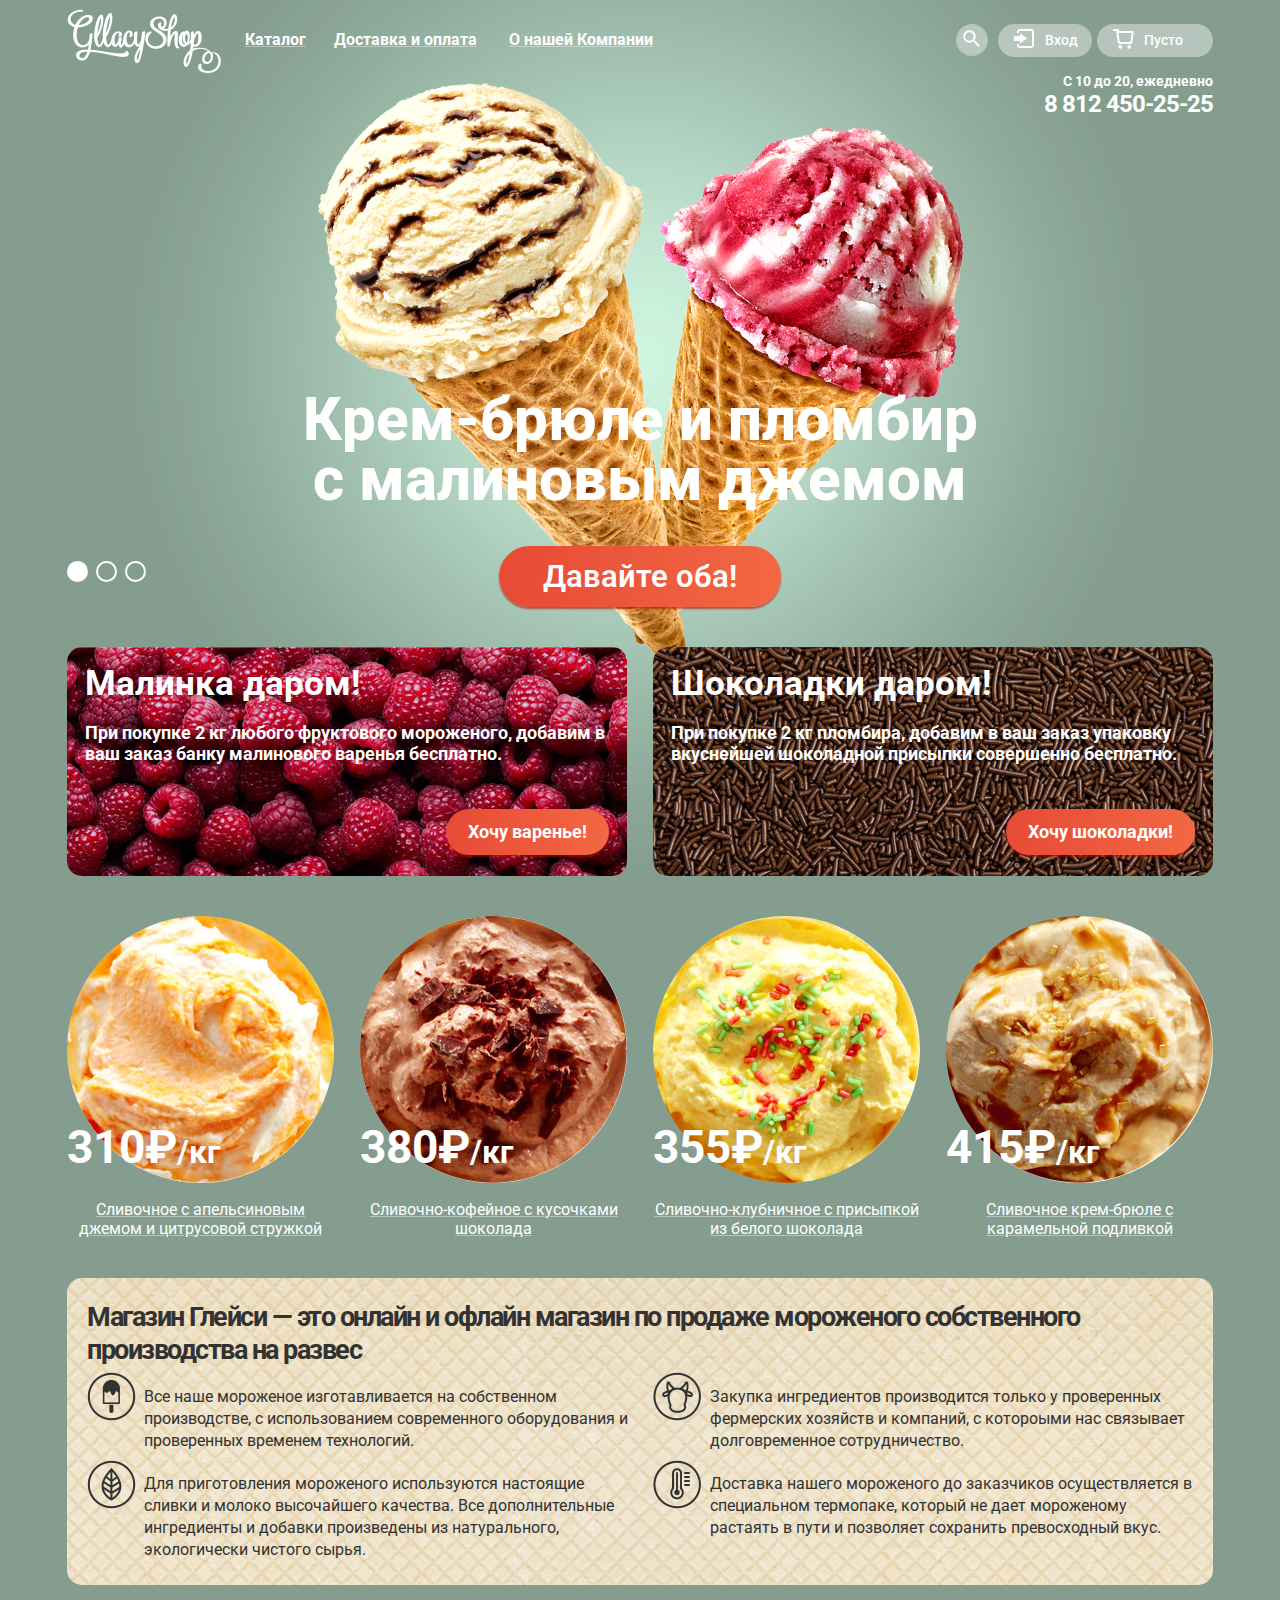
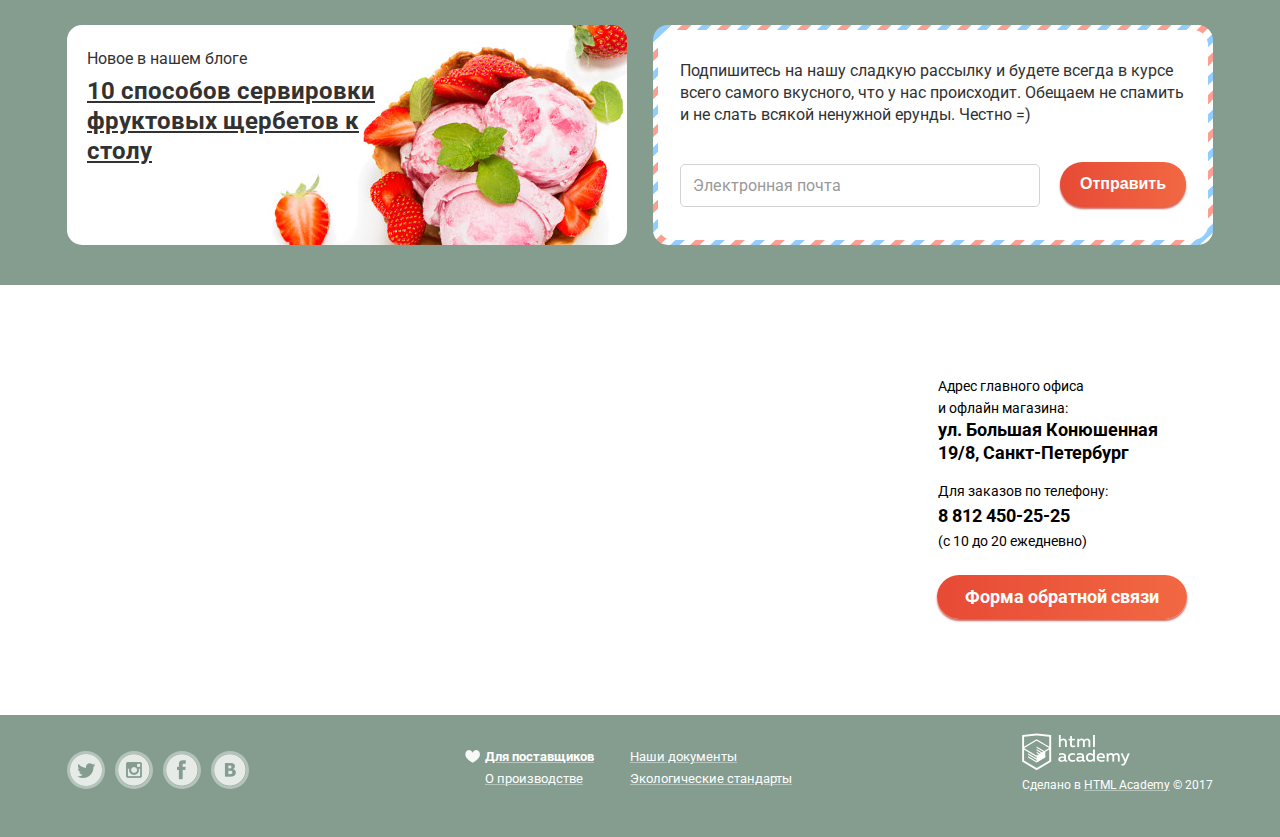
<file: index.html>
<!DOCTYPE html>
<html lang="ru">

<head>
    <meta charset="utf-8">
    <title>ШЕВЕЛИСЬ ПЛОТВА</title>
    <link rel="stylesheet" href="css/normalize.css">
    <link rel="stylesheet" href="css/style.css">
    <link href="https://fonts.googleapis.com/css?family=Roboto:400,500,700,900&amp;subset=cyrillic" rel="stylesheet">
</head>

<body>
    <input type="radio" id="btn_1" name="toggle" checked>
    <input type="radio" id="btn_2" name="toggle">
    <input type="radio" id="btn_3" name="toggle">
    <div class="site_wrapper">
        <div class="container">
            <header class="index">
                <div class="main_header">
                    <div class="container header_layout">
                        <div class="menu_layout">
                            <div class="logotype">
                                <img src="img/logo.png" width="154" height="64" alt="ГлейсиШоп">
                            </div>
                            <nav class="main_menu">
                                <ul>
                                    <li>
                                        <a href="#">Каталог</a>
                                        <ul class="drop_menu">
                                            <li><a>Новинки</a></li>
                                            <li><a href="catalog.html">Я</a></li>
                                            <li><a href="#">Твой</a></li>
                                            <li><a href="#">Повелитель</a></li>
                                            <li><a href="#">Мелорин</a></li>
                                        </ul>
                                        <li><a href="#">Доставка и оплата</a></li>
                                        <li><a href="#">О нашей Компании</a></li>
                                </ul>
                            </nav>
                        </div>
                        <div>
                            <div class="bar_menu">
                                <div class="bar_menu_btn search_active">
                                    <a href="#" class="search"></a>
                                    <div class="search_in">
                                        <div class="ph_hide">
                                            <input id="search" type="text" name="search" placeholder="Что ищем?">
                                            <label for="search">Что ищем?</label>
                                        </div>
                                    </div>
                                </div>
                                <div class="bar_menu_btn enter_active">
                                    <a href="#" class="enter">Вход</a>
                                    <div class="enter_in">
                                        <div class="ph_hide">
                                            <input id="mail" type="email" name="mail" placeholder="Электронная почта">
                                            <label for="mail">Электронная почта</label>
                                        </div>
                                        <div class="ph_hide">
                                            <input id="pass" type="password" name="pass" placeholder="Пароль">
                                            <label for="pass">Пароль</label>
                                        </div>
                                        <div class="login_in">
                                            <button type="submit" class="btn">Войти</button>
                                            <div class="reg">
                                                <a href="#">Забыли пароль?</a>
                                                <a href="#">Новая регистрация</a>
                                            </div>
                                        </div>
                                    </div>
                                </div>
                                <div class="bar_menu_btn cart_active">
                                    <a href="#" class="cart">Пусто</a>
                                    <div class="cart_in">
                                        <div class="nothing">
                                            Нет товаров в корзине
                                        </div>
                                    </div>
                                </div>
                            </div>
                             <div class="working_hours">
                            <p>С 10 до 20, ежедневно</p>
                            <p>8 812 450-25-25</p>
                        </div>
                        </div>
                    </div>
                </div>
            </header>
            <div class="slider">
                <div class="slide" id="slide1">
                    <div class="slide_title">Крем-брюле и пломбир с малиновым джемом</div>
                    <a class="btn" href="#">Давайте оба!</a>
                </div>
                <div class="slide" id="slide2">
                    <div class="slide_title">Шоколадный пломбир и лимонный сорбет</div>
                    <a class="btn" href="#">Давайте оба!</a>
                </div>
                <div class="slide" id="slide3">
                    <div class="slide_title">Пломбир с помадкой и клубничный щербет</div>
                    <a class="btn" href="#">Давайте оба!</a>
                </div>
                <div class="slider_controls">
                    <label for="btn_1"></label>
                    <label for="btn_2"></label>
                    <label for="btn_3"></label>
                </div>
            </div>
            <div class="main">
                <div class="container">
                    <div class="stock">
                        <div class="banner">
                            <h2>Малинка даром!</h2>
                            <p>При покупке 2 кг любого фруктового мороженого, добавим в ваш заказ банку малинового варенья бесплатно.</p>
                            <a href="#" class="btn">Хочу варенье!</a>
                        </div>
                        <div class="banner">
                            <h2>Шоколадки даром!</h2>
                            <p>При покупке 2 кг пломбира, добавим в ваш заказ упаковку вкуснейшей шоколадной присыпки совершенно бесплатно.</p>
                            <a href="#" class="btn">Хочу шоколадки!</a>
                        </div>
                    </div>
                    <div class="catalog_items hits">
                        <div class="catalog_item">
                            <div class="item_block">
                                <img src="img/1.jpg" width="267" height="267" alt="мороженое">
                                <p>310&#8381;<span>/кг</span></p>
                            </div>
                            <a href="#">Сливочное с апельсиновым джемом и цитрусовой стружкой</a>
                            <div class="drop_button">
                                <a href="" class="btn">Быстрый просмотр</a>
                            </div>
                        </div>
                        <div class="catalog_item">
                            <div class="item_block">
                                <img src="img/2.jpg" width="267" height="267" alt="мороженое">
                                <p>380&#8381;<span>/кг</span></p>
                            </div>
                            <a href="#">Сливочно-кофейное с кусочками шоколада</a>
                            <div class="drop_button">
                                <a href="" class="btn">Быстрый просмотр</a>
                            </div>
                        </div>
                        <div class="catalog_item">
                            <div class="item_block">
                                <img src="img/3.jpg" width="267" height="267" alt="мороженое">
                                <p>355&#8381;<span>/кг</span></p>
                            </div>
                            <a href="#">Сливочно-клубничное с присыпкой из белого шоколада</a>
                            <div class="drop_button">
                                <a href="" class="btn">Быстрый просмотр</a>
                            </div>
                        </div>
                        <div class="catalog_item">
                            <div class="item_block">
                                <img src="img/4.jpg" width="267" height="267" alt="мороженое">
                                <p>415&#8381;<span>/кг</span></p>
                            </div>
                            <a href="#">Сливочное крем-брюле с карамельной подливкой</a>
                            <div class="drop_button">
                                <a href="" class="btn">Быстрый просмотр</a>
                            </div>
                        </div>
                    </div>
                    <div class="about">
                        <h2>Магазин Глейси — это онлайн и офлайн магазин по продаже мороженого собственного производства на развес</h2>
                        <div class="about_content">
                            <div class="about_us">
                                <p>Все наше мороженое изготавливается на собственном производстве, с использованием современного оборудования и проверенных временем технологий.</p>
                                <p>Для приготовления мороженого используются настоящие сливки и молоко высочайшего качества. Все дополнительные ингредиенты и добавки произведены из натурального, экологически чистого сырья.</p>
                            </div>
                            <div class="about_us">
                                <p>Закупка ингредиентов производится только у проверенных фермерских хозяйств и компаний, с котороыми нас связывает долговременное сотрудничество.</p>
                                <p>Доставка нашего мороженого до заказчиков осуществляется в специальном термопаке, который не дает мороженому растаять в пути и позволяет сохранить превосходный вкус.</p>
                            </div>
                        </div>
                    </div>
                    <div class="rect">
                        <div class="blog_new">
                            <div class="blog_in">
                                <p>Новое в нашем блоге</p>
                                <a href="#">10 способов сервировки фруктовых щербетов к столу</a>
                            </div>
                        </div>
                        <div class="rss">
                            <div class="rss_in">
                                <p>Подпишитесь на нашу сладкую рассылку и будете всегда в курсе всего самого вкусного, что у нас происходит. Обещаем не спамить и не слать всякой ненужной ерунды. Честно =)</p>
                                <form method="POST" action="#">
                                    <div class="ph_hide">
                                        <input id="email" type="email" placeholder="Электронная почта">
                                        <label for="email">Электронная почта</label>
                                    </div>
                                    <button type="submit" class="btn">Отправить</button>
                                </form>
                            </div>
                        </div>
                    </div>
                </div>
            </div>
        </div>
        <div class="map">
            <iframe src="https://www.google.com/maps/embed?pb=!1m14!1m12!1m3!1d185274.97473055022!2d43.5599176!3d43.483109!2m3!1f0!2f0!3f0!3m2!1i1024!2i768!4f13.1!5e0!3m2!1sru!2sru!4v1500533959954" allowfullscreen></iframe>
            <div class="container map_contacts">
                <div class="contacts">
                    <p>Адрес главного офиса
                        <br> и офлайн магазина:
                        <br> <b>ул. Большая Конюшенная <br> 19/8, Санкт-Петербург</b>
                    </p>
                    <p>
                        Для заказов по телефону:
                        <br> <b>8 812 450-25-25</b>
                        <br> (с 10 до 20 ежедневно)</p>
                    <a href="#reply_form" class="reply_form btn">Форма обратной связи</a>
                </div>
            </div>
        </div>
        <footer class="main_footer indx">
            <div class="container footer_layout">
                <div class="footer_social">
                    <ul>
                        <li><a href="#" class="social_btn social_btn_twit">Twitter</a></li>
                        <li><a href="#" class="social_btn social_btn_inst">Instagram</a></li>
                        <li><a href="#" class="social_btn social_btn_fb">Facebook</a></li>
                        <li><a href="#" class="social_btn social_btn_vk">Vkonakte</a></li>
                    </ul>
                </div>
                <div class="footer_links">
                    <div class="footer_info">
                        <a href="#">Для поставщиков</a>
                        <a href="#">О производстве</a>
                    </div>
                    <div class="footer_certificates">
                        <a href="#">Наши документы</a>
                        <a href="#">Экологические стандарты</a>
                    </div>
                </div>
                <div class="footer_copyright">
                    <a href="https://htmlacademy.ru">
                <img src="img/academy_logo.png" width="108" height="38" alt="HtmlAcademy"></a>
                    <p>Сделано в <a href="https://htmlacademy.ru">HTML Academy</a> © 2017</p>
                </div>
            </div>
        </footer>
    </div>

    <form class="reply r_form" id="reply_form" method="POST" action="#">
        <p>Мы обязательно вам ответим!</p>
        <a href="#close" class="close"></a>
        <div class="ph_hide">
            <input id="reply_name" type="text" name="reply_name" placeholder="Как вас зовут?">
            <label for="reply_name">Как вас зовут?</label>
        </div>
        <div class="ph_hide">
            <input id="reply_email" type="email" name="email" placeholder="Ваша почта для ответа?">
            <label for="reply_email">Ваша почта для ответа?</label>
        </div>
        <div class="ph_hide">
            <textarea id="textarea" name="text" placeholder="Напишите что-нибудь..."></textarea>
            <label for="textarea">Напишите что-нибудь...</label>
        </div>
        <button class="btn" type="submit" name="send">Отправить</button>
    </form>

    <div class="overlay"></div>
    <script type="text/javascript" src="js/popup.js"></script>
</body>
</html>
</file>
<file: css/style.css>
*::-webkit-input-placeholder {
    color: #999999;
    opacity: 1;
}

*:-moz-placeholder {
    color: #999999;
    opacity: 1;
}

*::-moz-placeholder {
    color: #999999;
    opacity: 1;
}

*:-ms-input-placeholder {
    color: #999999;
    opacity: 1;
}

*,
:before,
:after {
    -webkit-box-sizing: border-box;
    box-sizing: border-box;
}

html,
body,
* {
    -webkit-box-sizing: border-box;
    box-sizing: border-box;
}

body {
    background-color: #849d8f;
    font-size: 18px;
    line-height: 1.2;
    font-family: "Roboto", sans-serif;
    color: #fff;
}

.close_cart {
    position: absolute;
    width: 14px;
    height: 14px;
}

.close_cart:before,
.close_cart:after {
    position: absolute;
    top: 0;
    left: 7px;
    content: ' ';
    height: 14px;
    width: 1px;
    background-color: #000;
}

.close_cart button {
    font-size: 0;
}

.close_cart:before {
    -webkit-transform: rotate(45deg);
    -ms-transform: rotate(45deg);
    transform: rotate(45deg);
}

.close_cart:after {
    -webkit-transform: rotate(-45deg);
    -ms-transform: rotate(-45deg);
    transform: rotate(-45deg);
}

button.close_cart {
    border: none;
    background-color: transparent;
    cursor: pointer;
    margin-top: -8px;
    left: 14px;
}


.close:before,
.close:after {
    position: absolute;
    top: 0;
    content: ' ';
    height: 25px;
    left: 12px;
    width: 2px;
    background-color: #000;
}

.close:before {
    -webkit-transform: rotate(45deg);
    -ms-transform: rotate(45deg);
    transform: rotate(45deg);
}

.close:after {
    -webkit-transform: rotate(-45deg);
    -ms-transform: rotate(-45deg);
    transform: rotate(-45deg);
}

button.close {
    border: none;
    background-color: transparent;
    cursor: pointer;
}

.banner h2 {
    font-size: 35px;
    line-height: 1.1;
    font-weight: bold;
    color: #fff;
    text-align: left;
    margin: 0;
}

.banner p {
    text-align: left;
    font-weight: bold;
}

.enter {
    margin-right: 5px;
}

.btn {
    outline: none;
    display: inline-block;
    font-size: 18px;
    font-weight: bold;
    cursor: pointer;
    text-align: center;
    text-decoration: none;
    color: #fff;
    border-radius: 50px;
    background-image: -webkit-gradient( linear, left top, right top, from(rgb(231, 74, 53)), to(rgb(242, 104, 67)));
    background-image: -webkit-linear-gradient( left, rgb(231, 74, 53) 0%, rgb(242, 104, 67) 100%);
    background-image: -o-linear-gradient( left, rgb(231, 74, 53) 0%, rgb(242, 104, 67) 100%);
    background-image: linear-gradient( 90deg, rgb(231, 74, 53) 0%, rgb(242, 104, 67) 100%);
    -webkit-box-shadow: 0px 2px 2px 0px rgba(172, 16, 0, 0.64);
    box-shadow: 0px 2px 2px 0px rgba(172, 16, 0, 0.64);
}

.cart_in {
    content: '';
    position: absolute;
    width: 540px;
    background-color: #f8f7f4;
    border-radius: 5px;
    right: 0;
    display: none;
    top: 35px;
    padding: 20px;
    padding-left: 34px;
    padding-right: 16px;
    padding-top: 10px;
    padding-bottom: 21px;
}

.full_price button {
    border: none;
    padding: 11px 11px;
    line-height: 24px;
}

.cart_active:hover .cart_in {
    display: block;
}

.cart:hover,
.search:hover,
.enter:hover {
    color: #000;
    background-color: #fff;
}


.cart:hover {
    background: #fff url(../img/cart_inv.png) no-repeat 16px 5px;
}

.search:hover {
    background: #fff url(../img/loop_inv.png) no-repeat 7px 6px;
}

.enter:hover {
    background: #fff url(../img/login_inv.png) no-repeat 16px 5px;
}

.cart_active hr {
    margin: 0 15px;
}

.enter_active:hover .enter_in {
    display: block;
}

.btn:hover {
    background-image: -webkit-gradient(linear, left top, left bottom, from(#f58669), to(#ec6f5e));
    background-image: -webkit-linear-gradient(#f58669, #ec6f5e);
    background-image: -o-linear-gradient(#f58669, #ec6f5e);
    background-image: linear-gradient(#f58669, #ec6f5e)
}

.btn:active {
    background-image: -webkit-gradient( linear, left top, right top, from(rgb(231, 74, 53)), to(rgb(242, 104, 67)));
    background-image: -webkit-linear-gradient( left, rgb(231, 74, 53) 0%, rgb(242, 104, 67) 100%);
    background-image: -o-linear-gradient( left, rgb(231, 74, 53) 0%, rgb(242, 104, 67) 100%);
    background-image: linear-gradient( 90deg, rgb(231, 74, 53) 0%, rgb(242, 104, 67) 100%);
    box-shadow: inset 0px 2px 2px 0px rgba(0, 0, 0, 0.34);
}

.enter_in .btn {
    font-size: 18px;
    border: none;
    min-width: 100px;
    height: 45px;
}

.enter_in {
    content: '';
    position: absolute;
    width: 280px;
    background-color: #f8f7f4;
    border-radius: 5px;
    right: 0;
    display: none;
    top: 35px;
    padding: 0 20px 20px 20px;
}

.login_in button {
    display: block;
}

.login_in {
    display: flex;
    justify-content: space-between;
    align-items: center;
    margin-top: 21px;
}

.search_in {
    content: '';
    position: absolute;
    width: 340px;
    background-color: #f8f7f4;
    border-radius: 5px;
    right: 0px;
    display: none;
    padding: 0 20px 20px 20px;
}

.search_active:hover .search_in {
    display: block;
}

.icecream {
    display: -webkit-box;
    display: -ms-flexbox;
    display: flex;
    -webkit-box-pack: start;
    -ms-flex-pack: start;
    justify-content: flex-start;
    -webkit-box-align: center;
    -ms-flex-align: center;
    align-items: center;
    font-size: 12px;
    margin-bottom: 22px;
}

.icecream img {
    border-radius: 140px;
    margin-left: 12px;
}

.icecream p {
    text-align: left;
    width: 220px;
    margin-left: 14px;
}

.container {
    max-width: 1146px;
    margin: 0 auto;
}

.cart_active,
.enter_active,
.search_active {
    padding-bottom: 6px;
    color: #000;
}

.enter_active {
    background: url(../img/login.png) no-repeat 16px 5px;
}

.search_active {
    background: url(../img/loop.png) no-repeat 7px 6px;
}

.cart_active {
    background: url(../img/cart.png) no-repeat 16px 5px;
}

.main_menu li {
    display: inline-block;
    list-style: none;
    position: relative;
}

.main_menu ul {
    padding: 0;
}

.main_menu li:first-child {
    padding-bottom: 10px;
}

.main_menu ul:nth-child(n+2) {
    display: none;
    font-size: 14px;
}

ul:nth-child(n+2) li:first-child {
    padding-bottom: 0px;
}

.drop_menu li {
    display: block;
}

.main_menu ul:nth-child(n+2) a {
    font-weight: normal;
    padding: 8px 20px;
    border-radius: 0;
    display: inline-block;
    width: 100%;
    text-decoration: none;
}

.nothing {
    padding-top: 13px;
    font-size: 20px;
}


.main_menu ul:first-child {
    margin-top: 14px;
    margin-bottom: 14px;
}

.drop_menu a {
    text-decoration: none;
}

.drop_menu li a:hover {
    background-color: #fbded8;
}

.drop_menu li a:active {
    background-color: #f6b5a5;
}

.drop_menu li:first-child a {
    border-top-left-radius: 5px;
    border-top-right-radius: 5px;
    font-weight: bold;
    cursor: default;
    padding-bottom: 12px;
    padding-top: 12px;
}


.drop_menu li:first-child a:active,
.drop_menu li:first-child a:hover {
    background-color: transparent;
}

.drop_menu li:last-child a {
    border-bottom-left-radius: 5px;
    border-bottom-right-radius: 5px;
}

.drop_menu li:first-child:after {
    content: '';
    position: absolute;
    height: 2px;
    left: 10px;
    right: 10px;
    bottom: 0;
    border-bottom: 1px solid #ccc;
}

.drop_menu li:last-child {
    border-bottom-left-radius: 5px;
    padding-bottom: 10px;
    border-bottom-right-radius: 5px;
}

.main_menu li:hover ul {
    display: block;
}

.main_header {
    font-size: 14px;
    width: 100%;
    position: relative;
    padding: 9px 0;
    padding-bottom: 7px;
    z-index: 2;
}

.footer_layout {
    display: -webkit-box;
    display: -ms-flexbox;
    display: flex;
    -webkit-box-pack: justify;
    -ms-flex-pack: justify;
    justify-content: space-between;
}

a {
    color: #fff;
    -webkit-text-decoration-color: rgba(255, 255, 255, 0.4);
    text-decoration-color: rgba(255, 255, 255, 0.4);
    transition: color 0.3s, text-decoration-color 0.3s;
}

.footer_links a:hover,
.footer_copyright a:hover {
    color: #f7ba9d;
    -webkit-text-decoration-color: rgba(220, 154, 148, 0.4);
    text-decoration-color: rgba(220, 154, 148, 0.4);
}

.bar_menu_btn {
    position: relative;
    text-align: center;
}

.bar_menu_btn:last-child {
    margin-right: 0;
}

.bar_menu_btn:first-child {
    margin-right: 10px;
}

.logotype a {
    border-bottom: none;
}

.logotype {
    margin-right: 10px;
}

.main_menu a.active {
    cursor: default;
    background-color: #d07058;
    border-bottom: none;
    text-decoration: none;
}

.main_menu a.active:hover {
    background-color: #d07058;
    color: #fff;
}

.main_menu a.active:active {
    box-shadow: none;
}

.main_menu .active ul {
    position: absolute;
}

.main_menu a .active ul {
    color: #000;
}

.main_menu a {
    font-weight: bold;
    display: inline-block;
    border-radius: 25px;
    padding: 7px 14px;
    color: #fff;
    background: transparent;
    text-decoration: underline;
    -webkit-text-decoration-color: rgba(255, 255, 255, 0.4);
    text-decoration-color: rgba(255, 255, 255, 0.4);
    transition: background 0.3s;
}

.main_menu a:hover {
    color: #000;
    background-color: #fff;
}

.main_menu a:active {
    box-shadow: inset 0px 2px 2px 0 rgb(105, 105, 105);
}

.bar_menu a {
    text-decoration: none;
    color: #fff;
    border-bottom: 1px solid rgba(255, 255, 255, 0.4);
    display: inline-block;
}

.main_menu {
    max-width: 600px;
    font-size: 16px;
}

.menu_layout {
    display: -webkit-box;
    display: -ms-flexbox;
    display: flex;
    -webkit-box-pack: justify;
    -ms-flex-pack: justify;
    justify-content: space-between;
}

.header_layout {
    display: -webkit-box;
    display: -ms-flexbox;
    display: flex;
    -webkit-box-pack: justify;
    -ms-flex-pack: justify;
    justify-content: space-between;
}

.bar_menu {
    font-weight: 500;
    display: -webkit-box;
    display: -ms-flexbox;
    display: flex;
    padding: 15px 0 0 0;
    position: relative;
}

.bar_menu label {
    text-align: left;
}

.bar_menu_btn {
    display: inline-block;
}

.working_hours {
    position: absolute;
    top: 74px;
    text-align: right;
    right: 0;
    z-index: -1;
}

.working_hours p:first-child {
    font-size: 14px;
    line-height: 14px;
    font-weight: bold;
    margin: 0;
    margin-bottom: 4px;
}

.working_hours p:last-child {
    font-size: 24px;
    line-height: 24px;
    font-weight: 700;
    letter-spacing: -1px;
    margin: 0;
}

.about_content {
    display: -webkit-box;
    display: -ms-flexbox;
    display: flex;
    -webkit-box-pack: justify;
    -ms-flex-pack: justify;
    justify-content: space-between;
    font-size: 16px;
}

.catalog_item .item_block::before {
    content: '';
    background-image: none;
}

.item_block {
    position: relative;
    margin-bottom: 12px;
}

.item_block p {
    position: absolute;
    bottom: 12px;
    left: 0;
    font-size: 46px;
    margin: 0;
    font-weight: bold;
}

.banner {
    position: relative;
    border-radius: 15px;
    min-height: 229px;
    text-align: right;
    width: 560px;
    padding: 18px;
}

.stock {
    display: -webkit-box;
    display: -ms-flexbox;
    display: flex;
    -webkit-box-pack: justify;
    -ms-flex-pack: justify;
    justify-content: space-between;
    margin-bottom: 35px;
}

.banner .btn {
    padding: 12px 22px;
    margin-top: 26px;
}

.banner:first-child {
    background-image: url("../img/raspberries.jpg");
    background-color: #b0042c;
}

.banner:last-child {
    background-image: url("../img/chocolate.jpg");
    background-color: #714228;
}

.about {
    border-radius: 15px;
    background-image: url(../img/waffle.jpg);
    background-color: #ece4d1;
    margin-bottom: 40px;
    padding: 20px;
    padding-bottom: 24px;
    color: #323232;
}

.about h2 {
    margin-top: 3px;
    letter-spacing: -1.5px;
    margin-bottom: 0;
}

.about_us p {
    margin: 0;
    line-height: 22px;
    padding-left: 57px;
    padding-top: 24px;
}

.about_us {
    min-width: 540px;
}



.about_us:first-child {
    margin-right: 22px;
}

.about_us:first-child p:first-child {
    background: url(../img/icecream.png) no-repeat;
    background-position-y: 6px;
    padding-top: 20px;
}

.about_us:first-child p:last-child {
    background: url(../img/leaf.png) no-repeat;
    background-position-y: 8px;
    padding-top: 21px;
}

.about_us:last-child p:first-child {
    background: url(../img/cow.png) no-repeat;
    background-position-y: 6px;
    padding-top: 20px;
}

.about_us:last-child p:last-child {
    background: url(../img/thermometer.png) no-repeat;
    background-position-y: 8px;
    padding-top: 21px;
}

.blog_new {
    color: #323232;
    border-radius: 15px;
    width: 560px;
    background-image: url(../img/str_bg.jpg);
    background-color: #fff;
    min-height: 220px;
}

.blog_in a {
    color: #323232;
    font-size: 24px;
    line-height: 30px;
    text-decoration: underline;
    font-weight: bold;
    -webkit-text-decoration-color: #323232;
    text-decoration-color: #323232;
}

.blog_in p {
    margin: 0;
    margin-bottom: 8px;
    font-size: 16px;
}

.blog_in {
    max-width: 360px;
    padding: 24px 20px;
}

.contacts {
    border-radius: 15px;
    position: absolute;
    width: 302px;
    min-height: 305px;
    top: 62px;
    color: black;
    z-index: 99;
    background-color: white;
    text-align: center;
}

.contacts b {
    font-size: 18px;
}

.contacts b:nth-child(2) {
    font-size: 18px;
    line-height: 28px;
}

.rss {
    border-radius: 15px;
    width: 560px;
    background-color: white;
    background-image: url("../img/bg_send.png");
    display: -webkit-box;
    display: -ms-flexbox;
    display: flex;
    -webkit-box-pack: center;
    -ms-flex-pack: center;
    justify-content: center;
    max-height: 220px;
}

.rss_in {
    margin: 5px;
    border-radius: 15px;
    padding: 30px 22px;
    padding-bottom: 34px;
    color: #323232;
    background-color: white;
}

.map {
    background: #fff;
    position: relative;
}

.map {
    height: 430px;
    width: 100%;
}


.map_contacts {
    display: -webkit-box;
    display: -ms-flexbox;
    display: flex;
    -webkit-box-pack: end;
    -ms-flex-pack: end;
    justify-content: flex-end;
}

.contacts p {
    padding: 28px 0px 15px 27px;
    text-align: left;
    font-size: 14px;
    line-height: 22px;
    margin: 0;
}

.contacts p:nth-child(2) {
    padding: 0 0 23px 27px;
}

.contacts .btn {
    padding: 11px 28px;
}

.rect .btn {
    border: none;
}

.reg {
    text-align: left;
    display: flex;
    flex-direction: column;
    margin-right: 3px;
}

.reg a {
    text-decoration: underline;
}

.footer_social ul {
    padding: 0;
}

.footer_social li {
    margin-right: 6px;
    list-style: none;
    display: inline-block;
}

.social_btn {
    display: inline-block;
    width: 38px;
    background-position: center;
    height: 38px;
    font-size: 0;
    opacity: 0.8;
    border-radius: 50%;
    vertical-align: bottom;
    border: 3px solid rgba(255, 255, 255, 0.5);
    background-repeat: no-repeat;
    transition: opacity 0.3s, box-shadow 0.3s;
}

.social_btn li:last-child {
    margin-right: 0px;
}

.social_btn:hover {
    opacity: 1;
}

.social_btn:active {
    opacity: 0.8;
}

.footer_social a:active {
    -webkit-box-shadow: inset 1px 6px 5px -5px rgba(0, 0, 0, 0.75);
    box-shadow: inset 0px 1px 2px 0px rgba(0, 0, 0, 0.75);
    border-radius: 50%;
}

.social_btn_twit {
    background-image: url("../img/social_twitter.png");
}

.social_btn_inst {
    background-image: url("../img/social_inst.png");
}

.social_btn_fb {
    background-image: url("../img/social_fb.png");
}

.social_btn_vk {
    background-image: url("../img/social_vk.png");
}

.footer_info a,
.footer_certificates a {
    display: block;
}

.footer_info {
    margin-right: 36px;
}

.footer_copyright {
    font-size: 12px;
}

.footer_copyright img {
    margin-bottom: 3px;
}

.footer_copyright p {
    margin: 0;
}

.main_footer {
    border-top: 2px solid rgba(255, 255, 255, 0.3);
    max-width: 1146px;
    margin: 0 auto;
    padding-top: 18px;
    padding-bottom: 30px;
}

.rect {
    display: -webkit-box;
    display: -ms-flexbox;
    display: flex;
    -webkit-box-pack: justify;
    -ms-flex-pack: justify;
    justify-content: space-between;
    margin-bottom: 40px;
}

.rss_in .btn {
    -ms-flex-item-align: baseline;
    align-self: baseline;
}

.rss_in p {
    line-height: 22px;
    font-size: 16px;
    margin-top: 0;
}

.catalog_items {
    margin-bottom: 74px;
    display: -webkit-box;
    display: -ms-flexbox;
    display: flex;
    -webkit-box-pack: justify;
    -ms-flex-pack: justify;
    justify-content: space-between;
    -ms-flex-wrap: wrap;
    flex-wrap: wrap;
}

.drop_button button {
    padding: 11px 20px;
}

.drop_button {
    visibility: hidden;
    padding-top: 4px;
    padding-bottom: 20px;
    z-index: 999;
    position: absolute;
    width: 100%;
    bottom: -70px;
    left: 0px;
    transition: background-color 0.5s, visibility 0.5s;
}

.drop_button:after {
    top: 0;
    content: '';
    position: absolute;
    right: -13px;
    width: 13px;
    background-color: transparent;
    height: 100%;
    border-bottom-right-radius: 6px;
    visibility: hidden;
    transition: background-color 0.5s, visibility 0.5s;
}

.drop_button:before {
    top: 0;
    content: '';
    position: absolute;
    left: -13px;
    width: 13px;
    background-color: transparent;
    height: 100%;
    border-bottom-left-radius: 6px;
    visibility: hidden;
    transition: background-color 0.5s, visibility 0.5s;
}

.drop_button button {
    visibility: hidden;
}

.catalog_item:hover .drop_button button {
    visibility: visible;
}

.catalog_item {
    font-size: 16px;
    padding-top: 5px;
    width: 267px;
    position: relative;
    min-height: 334px;
    margin-bottom: 28px;
    vertical-align: top;
    text-align: center;
    transition: background-color 0.5s, visibility 0.5s;
}

.catalog_item:before {
    top: 0;
    content: '';
    position: absolute;
    left: -13px;
    width: 13px;
    background-color: transparent;
    height: 100%;
    border-top-left-radius: 6px;
    visibility: hidden;
    transition: background-color 0.5s, visibility 0.5s;
}

.catalog_item:after {
    top: 0;
    content: '';
    position: absolute;
    right: -13px;
    width: 13px;
    background-color: transparent;
    height: 100%;
    border-top-right-radius: 6px;
    visibility: hidden;
    transition: background-color 0.5s, visibility 0.5s;
}

.catalog_item:hover {
    background-color: rgba(255, 255, 255, 0.3);
}

.catalog_item:hover .drop_button {
    visibility: visible;
    background-color: rgba(255, 255, 255, 0.3);
}

.catalog_item:hover .drop_button:before {
    visibility: visible;
    background-color: rgba(255, 255, 255, 0.3);
}

.catalog_item:hover .drop_button:after {
    visibility: visible;
    background-color: rgba(255, 255, 255, 0.3);
}

.catalog_item:hover:before {
    visibility: visible;
    background-color: rgba(255, 255, 255, 0.3);
}

.catalog_item:hover:after {
    visibility: visible;
    background-color: rgba(255, 255, 255, 0.3);
}

.drop_menu {
    position: absolute;
    margin-top: 2px;
    border-radius: 5px;
    background-color: #f8f7f4;
    right: -50px;
    top: 35px;
    min-width: 143px;
}

.drop_menu a {
    color: #323232;
}

.drop_menu li.active {
    background-color: #d07058;
    color: #fff;
}

.sub_menu {
    display: none;
}

.catalog_item:hover .btn {
    opacity: 1;
}

.catalog_item .btn {
    margin: 0 auto;
    border: none;
    padding: 11px 16px;
    line-height: 24px;
    opacity: 0;
}

.catalog_item:nth-child(n+9) {
    margin-bottom: 0px;
}

.catalog_item img {
    border-radius: 135px;
}

.catalog_page_numbers {
    display: -webkit-box;
    display: -ms-flexbox;
    display: flex;
    -webkit-box-pack: end;
    -ms-flex-pack: end;
    justify-content: flex-end;
    margin: 0;
}

.catalog_page_numbers li {
    list-style: none;
    display: -webkit-box;
    display: -ms-flexbox;
    display: flex;
}


.catalog_page_numbers a {
    padding-top: 2px;
    text-align: center;
    text-decoration: none;
    padding: 3px 5px;
    display: inline-block;
    min-width: 28px;
}

.catalog_page_numbers li.active a {
    color: #000;
    background-color: #fff;
    border-radius: 50%;
    font-weight: bold;
}

.catalog_page_numbers a:hover {
    color: #000;
    background-color: rgba(255, 255, 255, 0.4);
    color: #fff;
    border-radius: 50%;
}


.catalog_page_next a {
    background: url(../img/arrow.png) no-repeat center;
}

.catalog_page_prev a {
    background: url(../img/arrow.png) no-repeat center;
    -webkit-transform: scale(-1, -1);
    -ms-transform: scale(-1, -1);
    transform: scale(-1, -1);
}

.catalog_page_prev,
.catalog_page_next {
    position: relative;
}

fieldset {
    border-radius: 25px;
    background-color: rgba(255, 255, 255, 0.2);
}

.breadcrumbs {
    font-size: 14px;
    margin-bottom: 23px;
}

.breadcrumbs ul {
    padding-left: 0;
    margin-bottom: 0;
}

.breadcrumbs p {
    font-weight: bold;
    font-size: 35px;
    margin: 0;
}

.breadcrumbs li {
    margin-right: 18px;
    list-style-type: none;
    display: inline-block;
}

.breadcrumbs li:after {
    content: '»';
    position: absolute;
    margin-left: 8px;
}

.breadcrumbs li:last-child:after {
    content: '';
}

.breadcrumbs .active {
    text-decoration: none;
    cursor: default;
}

.footer_links {
    display: -webkit-box;
    display: -ms-flexbox;
    display: flex;
    -webkit-box-pack: center;
    -ms-flex-pack: center;
    justify-content: center;
    font-size: 13px;
    margin-top: 13px;
    line-height: 22px;
}

.dot_prev {
    width: 20px;
    height: 20px;
    background: #fff;
    border-radius: 50px;
    display: inline-block;
}

.logo a {
    padding: 22px 20px;
    color: #fff;
    text-decoration: none;
    display: inline-block;
}

.catalog {
    padding-bottom: 30px;
}

.indx {
    border-top: none;
}

.filters .filter_name:hover {
    color: #000;
    background-color: white
}

.filters select[name=popular] {
    background-color: #aabcb2;
    color: #fff;
    padding: 8px 8px;
    font-size: 16px;
    border-radius: 25px;
    font-weight: bold;
    margin-top: 4px;
    transition: 0.5s;
}

.filters select[name=popular]:hover {
    background-color: #fff;
    color: #000;
}

.filters option {
    background-color: white;
    color: #000;
}

.filter_form .btn {
    -ms-flex-item-align: end;
    align-self: flex-end;
    box-shadow: none;
    background-image: none;
    border: 2px solid #fff;
    background-color: rgba(255, 255, 255, 0.4);
    padding: 8px 28px 8px 28px;
    font-size: 15px;
    -webkit-transition: background-color 0.5s;
    -o-transition: background-color 0.5s;
    transition: 0.5s;
}

.filter_form .btn:hover {
    background-color: #fff;
    color: #323232;
}

.filter_form .btn:active {
    background-color: #eaeaea;
    box-shadow: inset 0px 1px 2px 0px #000;
    color: #323232;
}

.rss_in form {
    margin-bottom: 0px;
    position: relative;
    display: flex;
    justify-content: space-between;
}

.price,
.filters,
.calories {
    margin-right: 15px;
    margin-bottom: 13px;
}

.fillers {
    margin-right: 14px;
}

input[type="radio"]:not(checked)+label::before {
    content: "";
    top: -1px;
    left: 0;
    position: absolute;
    width: 21px;
    height: 21px;
    border: 1px solid #fff;
    border-radius: 50%;
}

.filter_form {
    flex-wrap: wrap;
}

.fillers label {
    display: inline-block;
    line-height: 18px;
    font-size: 16px;
}

.calories:first-of-type label::after {
    content: "";
    position: absolute;
    left: 0;
    top: 0;
    width: 18px;
    height: 18px;
    border: 1px solid #fff;
    border-radius: 50%;
}

.filter_name {
    background-color: #aabcb2;
    padding: 8px 3px;
    color: #fff;
    border-radius: 40px;
    margin-top: 4px;
}

.filters .filter_name {
    padding: 8px 25px;
}

form span {
    font-weight: bold;
    font-size: 14px;
    margin-left: 16px;
}

.price .filter_name {
    min-width: 220px;
}

.price .filter_name input {
    height: 20px;
}

.choice label .calories input {
    margin-left: 5px;
}

.filter_form label {
    cursor: pointer;
    color: #fff;
}

.calories .filter_name,
.fillers .filter_name {
    padding-left: 14px;
}

.item_block span {
    font-size: 32px;
}

.bar_menu_btn>a {
    font-size: 14px;
    color: #fff;
    padding: 8px 14px 8px 47px;
    background-color: rgba(255, 255, 255, 0.4);
    border: none;
    border-radius: 45px;
    -webkit-transition: background-color 0.3s;
    -o-transition: background-color 0.3s;
    transition: background-color 0.3s;
}

.index .cart {
    padding: 8px 30px 8px 47px;
}

.bar_menu a.cart.active {
    background: rgb(255, 255, 255) url(../img/full_cart.png) no-repeat 16px 5px;
    -webkit-transition: filter 0.5s;
    color: #000;
    -o-transition: filter 0.5s;
    transition: filter 0.5s;
}


a.close {
    position: absolute;
    height: 25px;
    top: 12px;
    width: 25px;
    right: 14px;
}

.full_price {
    text-align: right;
    font-weight: bold;
    color: #323232;
    border-top: 1px solid #cacac7;
}

.full_price p {
    padding-bottom: 12px;
    font-size: 15px;
    padding-top: 14px;
    margin: 0;
}

.ic_items {
    margin-left: 28px;
}

.ic_items span {
    color: #a7a7a7;
}

.ic_price {
    margin-left: 36px;
}

.reply {
    position: fixed;
    text-align: right;
    left: 50%;
    margin-left: -240px;
    width: 480px;
    background-color: #f8f7f4;
    border-radius: 10px;
    top: 100px;
    padding: 20px 28px 0px 24px;
    min-height: 445px;
    z-index: 9999;
    display: none;
    text-align: left;
}

.reply .btn {
    border: none;
    line-height: 24px;
    padding: 10px 20px;
    position: absolute;
    right: 28px;
    bottom: 30px;
}

.reply input,
textarea {
    width: 270px;
}

.reply textarea {
    padding-top: 10px;
    resize: none;
    width: 100%;
    min-height: 155px;
    margin-bottom: 25px;
}

.reply p {
    font-weight: bold;
    color: #323232;
    font-size: 24px;
    line-height: 20px;
    display: block;
    text-align: left;
    margin-bottom: 6px;
    margin-top: 0;
}

.reply:target,
.reply:target~.overlay {
    display: block;
}

.ph_hide {
    display: flex;
    flex-flow: column-reverse;
    width: 100%;
    font-size: 18px;
}

.rss_in .ph_hide {
    width: 360px;
}

label,
input,
textarea {
    transition: all 0.2s;
    color: #999999;
    line-height: 1.2;
    font-weight: normal;
}

input:focus,
textarea:focus {
    outline: 0;
    border-bottom: 1px solid #999999;
    color: #000;
    font-weight: bold;
}

textarea:placeholder-shown+label,
input:placeholder-shown+label {
    white-space: nowrap;
    overflow: hidden;
    text-overflow: ellipsis;
    cursor: text;
    transform: translate(-5px, 33px) scale(0.9);
}

::-webkit-input-placeholder {
    transition: inherit;
    opacity: 0;
}

input:focus::-webkit-input-placeholder,
textarea:focus::-webkit-input-placeholder {
    opacity: 0;
}

input:not(:placeholder-shown)+label,
input:focus+label,
textarea:not(:placeholder-shown)+label,
textarea:focus+label {
    cursor: default;
    color: #999999;
    transform: translate(-18%, 0) scale(0.61);
}

input:focus+label,
textarea:focus+label {
    color: #8fbdec;
}

input:not(:placeholder-shown),
textarea:not(:placeholder-shown) {
    color: #000;
    font-weight: bold;
}


.close:target {
    display: none;
}

.rss_in button.btn {
    font-size: 16px;
    padding: 13px 20px;
    align-self: flex-end;
}

a.search {
    height: 32px;
    width: 32px;
    padding: 0px;
    position: relative;
}

.slide_name {
    padding-top: 307px;
    margin: 0 auto;
    font-size: 60px;
    font-weight: bold;
    width: 700px;
    text-align: center;
    line-height: 60px;
}

.slide_name p {
    margin-bottom: 22px;
}

.slide_name .btn {
    padding: 12px 41px;
    position: relative;
    z-index: 999;
}

.slide_btn li {
    list-style: none;
    display: inline-block;
    width: 21px;
    height: 21px;
    border-radius: 100%;
    border: 2px solid #fff;
    margin-right: 5px;
    cursor: pointer;
}

.slide_btn .active {
    background-color: #fff;
}

.slide_btn li:hover {
    background-color: rgba(255, 255, 255, 0.3);
}

.slide_btn .active:hover {
    background-color: #fff;
}

.container.slide_btn {
    position: relative;
    bottom: 41px;
}

.footer_info a:first-child:before {
    content: '';
    background-image: url(../img/heart.png);
    height: 13px;
    width: 15px;
    position: absolute;
    right: 114px;
    top: 4px;
}

.footer_info a:first-child {
    position: relative;
    font-weight: bold;
}

body>input[type="radio"] {
    display: none;
}

.site_wrapper {
    min-width: 940px;
    background-repeat: no-repeat;
    background-position: top center;
    -webkit-transition: background-image 0.5s ease, background-color 0.5s ease;
    -o-transition: background-image 0.5s ease, background-color 0.5s ease;
    transition: background-image 0.5s ease, background-color 0.5s ease;
}

.site_wrapper::before,
.site_wrapper::after {
    content: "";
    visibility: hidden;
}

.site_wrapper::before {
    background-image: url("../img/slide_1.png");
}

.site_wrapper::after {
    background-image: url("../img/slide_3.png");
}


.slider {
    position: relative;
    padding-top: 300px;
    text-align: center;
    margin-bottom: 40px;
    color: #ffffff;
}

.slide {
    display: none;
}

.slide_title {
    width: 700px;
    margin: 0 auto;
    margin-bottom: 36px;
    font-weight: 800;
    line-height: 60px;
    font-size: 60px;
}

.slide .btn {
    font-size: 31px;
    padding: 12px 44px;
    font-weight: 600;
}

.slider_controls {
    position: absolute;
    bottom: 25px;
    left: 0;
    z-index: 20;
    font-size: 0;
}

.slider_controls label {
    display: inline-block;
    width: 21px;
    height: 21px;
    margin-right: 8px;
    vertical-align: top;
    background-color: transparent;
    border: 2px solid #ffffff;
    border-radius: 50%;
    cursor: pointer;
}

.slider_controls label:hover {
    background-color: rgba(255, 255, 255, 0.4);
}

#btn_1:checked~.site_wrapper #slide1,
#btn_2:checked~.site_wrapper #slide2,
#btn_3:checked~.site_wrapper #slide3 {
    display: block;
}

#btn_1:checked~.site_wrapper {
    background-color: #849d8f;
    background-image: url("../img/slide_1.png");
}

#btn_2:checked~.site_wrapper {
    background-color: #8996a6;
    background-image: url("../img/slide_2.png");
}

#btn_3:checked~.site_wrapper {
    background-color: #9d8b84;
    background-image: url("../img/slide_3.png");
}

#btn_1:checked~.site_wrapper label[for="btn_1"],
#btn_2:checked~.site_wrapper label[for="btn_2"],
#btn_3:checked~.site_wrapper label[for="btn_3"] {
    background-color: #ffffff;
}

.cart_in td span {
    color: #a7a7a7;
}

.cart_in table {
    color: #676766;
    font-size: 12px;
    margin-bottom: 14px;
    letter-spacing: 0.5px;
}

.cart_in td:nth-child(2) {
    padding-right: 11px;
}

.cart_in td:nth-child(3) {
    max-width: 220px;
    margin-right: 10px;
    text-align: left;
}

.cart_in td:nth-child(4),
.cart_in td:nth-child(5) {
    padding-left: 24px;
}

.login_in a:hover {
    color: #e84d37;
    -webkit-text-decoration-color: #e84d37;
    text-decoration-color: #e84d37;
}

td img {
    border-radius: 50%;
}

tr {
    height: 50px;
}

.enter_in a {
    font-size: 13px;
    line-height: 20px;
    padding: 0;
    background-color: transparent;
    color: #323232;
    font-weight: normal;
}

.enter_in,
.search_in,
.cart_in,
.drop_menu {
    box-shadow: 0px 20px 20px 0 rgba(0, 0, 0, 0.4);
}

.blog_in a:hover {
    text-decoration-color: #f7ba9d;
    color: #f7ba9d;
}

input:focus,
textarea:focus {
    border: 2px solid #8fbdec;
    outline: none;
}

iframe {
    width: 100%;
    border: 0;
    height: 430px;
}

.index {
    margin-bottom: 3px;
}

.index .item_block::before {
    content: "";
    background-image: url('../img/hit.png');
    width: 61px;
    height: 61px;
    position: absolute;
}


.line {
    position: relative;
    width: 100%;
    height: 4px;
    background-color: rgba(255, 255, 255, 0.4);
}

.line_white {
    height: 4px;
    background-color: #fff;
    position: relative;
    width: 90px;
    left: 30px;
}

.circle {
    display: inline-block;
    height: 20px;
    width: 20px;
    background-color: #fff;
    border-radius: 50%;
    transition: height 0.2s, width 0.2s;
}

.circle:hover {
    cursor: pointer;
    height: 22px;
    width: 22px;
}

.price .filter_name {
    min-width: 220px;
    padding: 16px 16px;
}

.circle.max_price {
    position: absolute;
    right: 51px;
    top: -7px;
}

.circle.min_price {
    position: absolute;
    top: -7px;
    left: 19px;
}

@keyframes bounce {
    0% {
        transform: translateY(-2000px);
    }
    70% {
        transform: translateY(30px);
    }
    90% {
        transform: translateY(-10px);
    }
    100% {
        transform: translateY(0);
    }
}


@keyframes fade_in {
    0% {
        opacity: 0;
    }

    100% {
        opacity: 1;
    }
}

@keyframes fade_out {
    0%{
        opacity: 1;
    }
    100% {
        opacity: 0;
    }
}

@keyframes shake {
    0%,
    100% {
        transform: translateX(0);
    }
    10%,
    30%,
    50%,
    70%,
    90% {
        transform: translateX(-10px);
    }
    20%,
    40%,
    60%,
    80% {
        transform: translateX(10px);
    }
}

.modal_show {
    display: block;
    animation: bounce 0.6s;
}

.overlay {
    display: none;
    position: fixed;
    top: 0;
    left: 0;
    width: 100%;
    height: 100%;
    background: rgba(0, 0, 0, 0.5);
    z-index: 999;
}

.overlay_show {
    display: block;
    animation: fade_in 0.6s;
}

.modal_error {
    display: block;
    animation: shake 0.6s;
}

.drop_menu a:active {
    -webkit-box-shadow: none;
    box-shadow: none;
}

.catalog_items.hits {
    margin-bottom: 5px;
}

input,
textarea {
    font-family: inherit;
    border: 1px solid #d3d3d2;
    transition: border 0.1s;
    border-radius: 5px;
    line-height: 24px;
    width: 100%;
    height: 43px;
    padding: 0 10px;
}

input:hover,
textarea:hover {
    border: 2px solid #c7c6c5;
}



.calories input[type="radio"]:not(checked) {
    position: absolute;
    opacity: 0;
}

.calories input[type="radio"]:not(checked)+label {
    position: relative;
    padding: 0px 12px 0px 33px;
    font-size: 16px;
    color: #fff;
    transform: none;
    cursor: pointer;
}

.calories input[type="radio"]+label:hover::before {
    border: 2px solid #fff;
    width: 21px;
    height: 21px;
}

.calories input[type="radio"]:not(checked)+label::after {
    content: "";
    position: absolute;
    top: 4px;
    left: 5px;
    width: 11px;
    height: 11px;
    border-radius: 50%;
    background: #fff;
    opacity: 0;
    -webkit-transition: all .2s;
    -o-transition: all .2s;
    transition: all .2s;
}

.calories input[type="radio"]:checked+label:after {
    opacity: 1;
}

.filter_name input {
    width: auto;
}

.fillers input[type="checkbox"]:not(checked) {
    position: absolute;
    opacity: 0;
}

.fillers input[type="checkbox"]:not(checked)+label {
    position: relative;
    padding: 1px 14px 0px 36px;
    color: #fff;
    transform: none;
    cursor: pointer;
}

.fillers input[type="checkbox"]:not(checked)+label::before {
    content: "";
    position: absolute;
    top: -1px;
    left: 0px;
    width: 21px;
    height: 21px;
    border: 1px solid #fff;
    border-radius: 5px;
}

.fillers input[type="checkbox"]+label:hover::before {
    border: 2px solid #fff;
    width: 21px;
    height: 21px;
}

.fillers input[type="checkbox"]:not(checked)+label::after {
    content: "";
    position: absolute;
    top: 4px;
    left: 6px;
    opacity: 0;
    -webkit-transition: all .2s;
    -o-transition: all .2s;
    transition: all .2s;
    height: 7px;
    width: 10px;
    border-left: 2px solid;
    border-bottom: 2px solid;
    -webkit-transform: rotate(-50deg);
    -ms-transform: rotate(-50deg);
    transform: rotate(-50deg);
}

.fillers input[type="checkbox"]:checked+label::after {
    opacity: 1;
}

.calories input[type="radio"]:disabled+label,
.fillers input[type="checkbox"]:disabled+label,
input:disabled+label{
    opacity: 0.3;
    cursor: default;
}

.calories input:disabled+label:hover::before,
.fillers input:disabled+label:hover::before {
    border: 1px solid #fff;
}

form {
    margin-bottom: 34px;
    display: flex;
}
</file>
